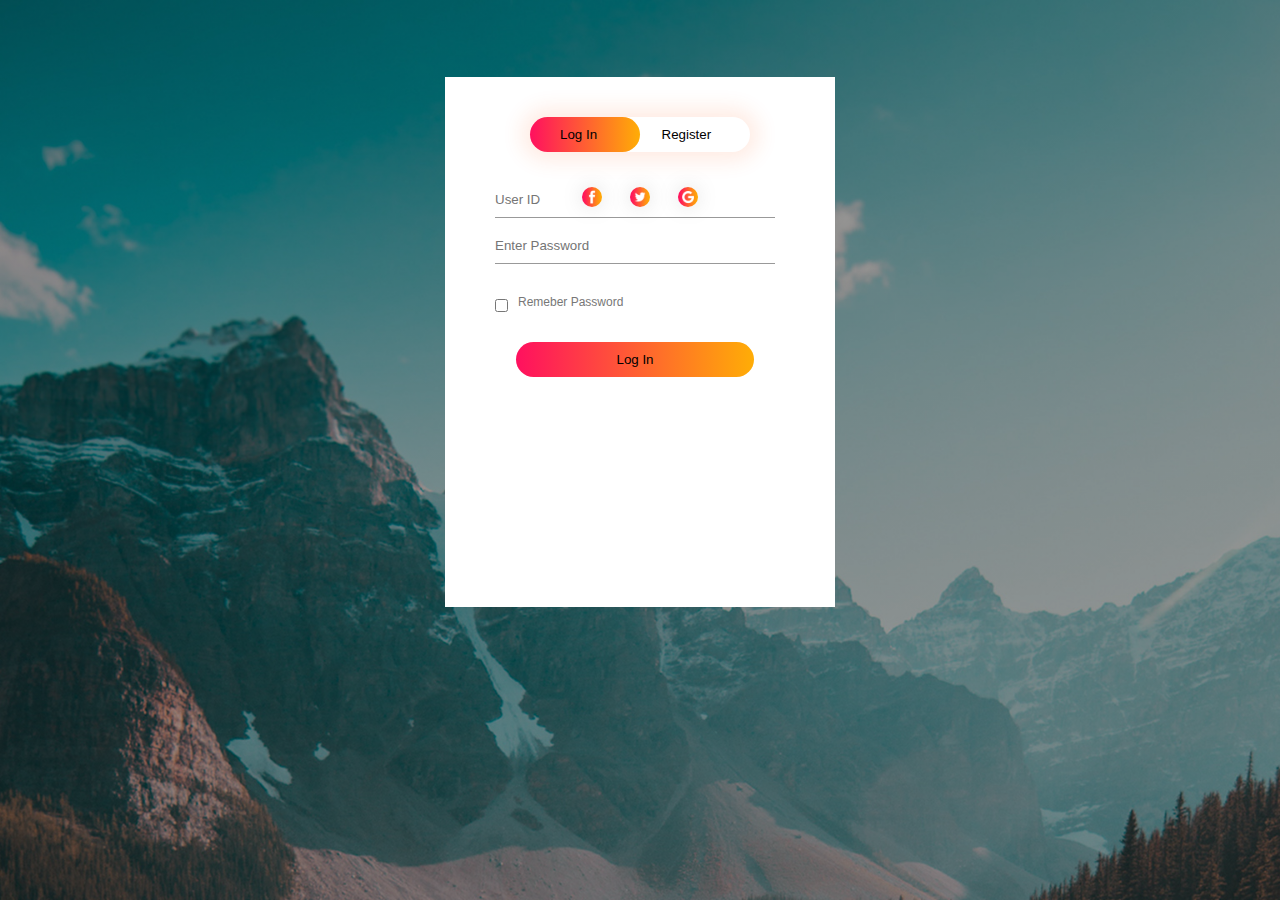
<file: job_board/login_page/index.html>
<html>
<head>
    <title>Login and Register</title>
    <link rel="stylesheet" href="style.css">
</head>
<body>
    <div class="hero">
        <div class="form-box">
            <div class="button-box">
                <div id="btn"></div>
                <button type="button" class="toggle-btn" onclick="login()">Log In</button>
                <button type="button" class="toggle-btn" onclick="register()">Register</button>
            </div>
            <div class="social-icons">
            <img src="fb.png">
            <img src="tw.png">
            <img src="gp.png">
        </div>
        <form id="LOGIN" class="input-group">
            <input type="text" class="input-field" placeholder="User ID" required>
            <input type="text" class="input-field" placeholder="Enter Password" required>
            <input type="checkbox" class="Check-box"><span>Remeber Password</span>
            <button type="submit" class="submit-btn">Log In</button>
        </form>
        <form id="REGISTER"class="input-group">
            <input type="text" class="input-field" placeholder="User ID" required>
            <input type="email" class="input-field" placeholder="Email Address" required>
            <input type="text" class="input-field" placeholder="Enter Password" required>
            <input type="checkbox" class="Check-box"><span>I agree to the terms & conditions</span>
            <button type="submit" class="submit-btn">Log In</button>
        </form>
        </div>
        
    </div>
    
    <script>
    var x = document.getElementById("LOGIN");
    var y = document.getElementById("REGISTER");
    var z = document.getElementById("btn");
    
    function register(){
        x.style.left = "-400px";
        y.style.left = "50px";
        z.style.left = "110px";
    }        
    function login(){
        x.style.left = "50px";
        y.style.left = "450px";
        z.style.left = "0";
    }
        
    </script>
         
    
</body>
</html>
</file>
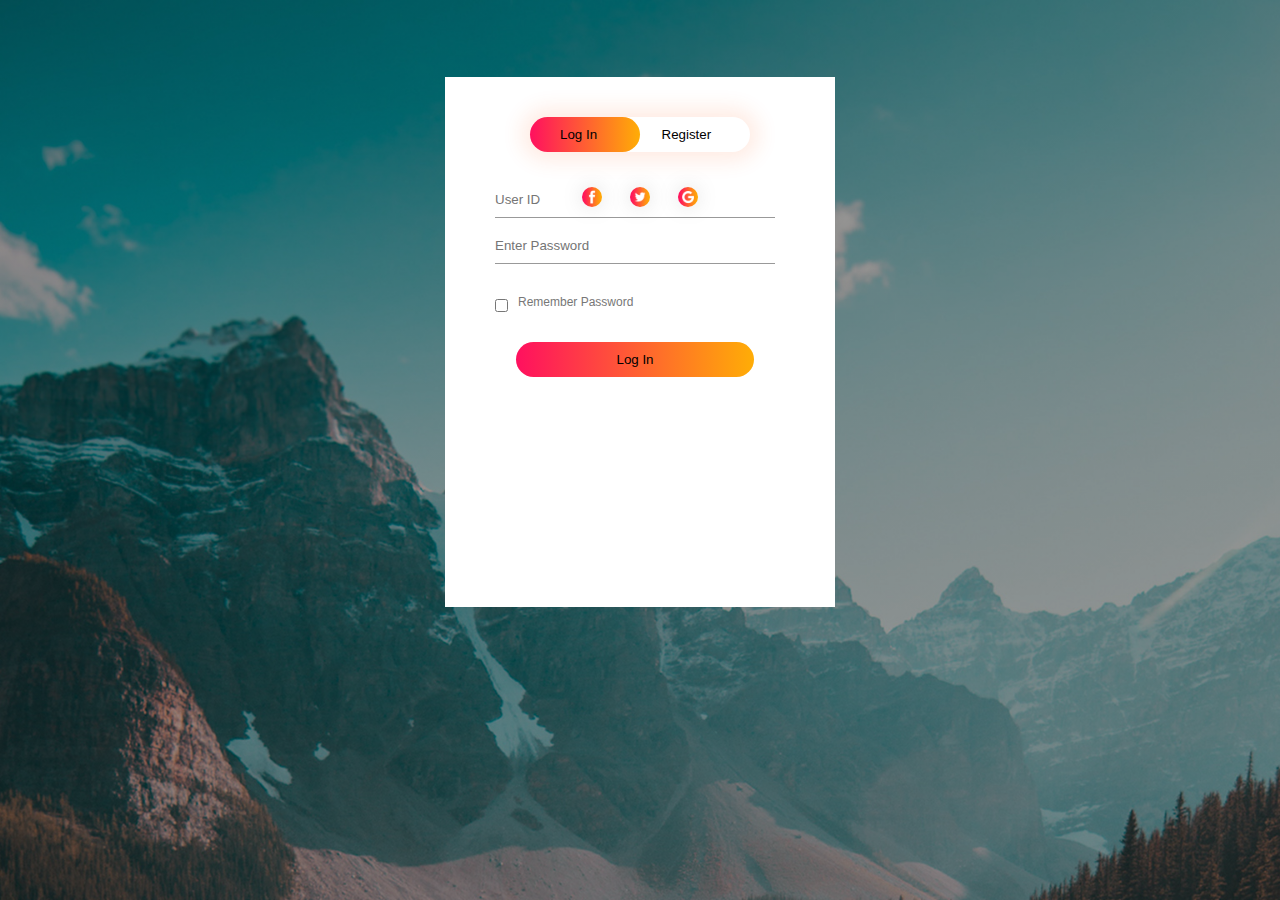
<file: jobapp/login_page/index.html>
<html>
<head>
    <title>Login and Register</title>
    <link rel="stylesheet" href="style.css">
</head>
<body>
    <div class="hero">
        <div class="form-box">
            <div class="button-box">
                <div id="btn"></div>
                <button type="button" class="toggle-btn" onclick="login()">Log In</button>
                <button type="button" class="toggle-btn" onclick="register()">Register</button>
            </div>
            <div class="social-icons">
            <img src="fb.png">
            <img src="tw.png">
            <img src="gp.png">
        </div>
        <form id="LOGIN" class="input-group">
            <input type="text" class="input-field" placeholder="User ID" required>
            <input type="text" class="input-field" placeholder="Enter Password" required>
            <input type="checkbox" class="Check-box"><span>Remember Password</span>
            <button type="submit" class="submit-btn">Log In</button>
        </form>
        <form id="REGISTER"class="input-group">
            <input type="text" class="input-field" placeholder="User ID" required>
            <input type="email" class="input-field" placeholder="Email Address" required>
            <input type="text" class="input-field" placeholder="Enter Password" required>
            <input type="checkbox" class="Check-box"><span>I agree to the terms & conditions</span>
            <button type="submit" class="submit-btn">Log In</button>
        </form>
        </div>
        
    </div>
    
    <script>
    var x = document.getElementById("LOGIN");
    var y = document.getElementById("REGISTER");
    var z = document.getElementById("btn");
    
    function register(){
        x.style.left = "-400px";
        y.style.left = "50px";
        z.style.left = "110px";
    }        
    function login(){
        x.style.left = "50px";
        y.style.left = "450px";
        z.style.left = "0";
    }
        
    </script>
         
    
</body>
</html>
</file>
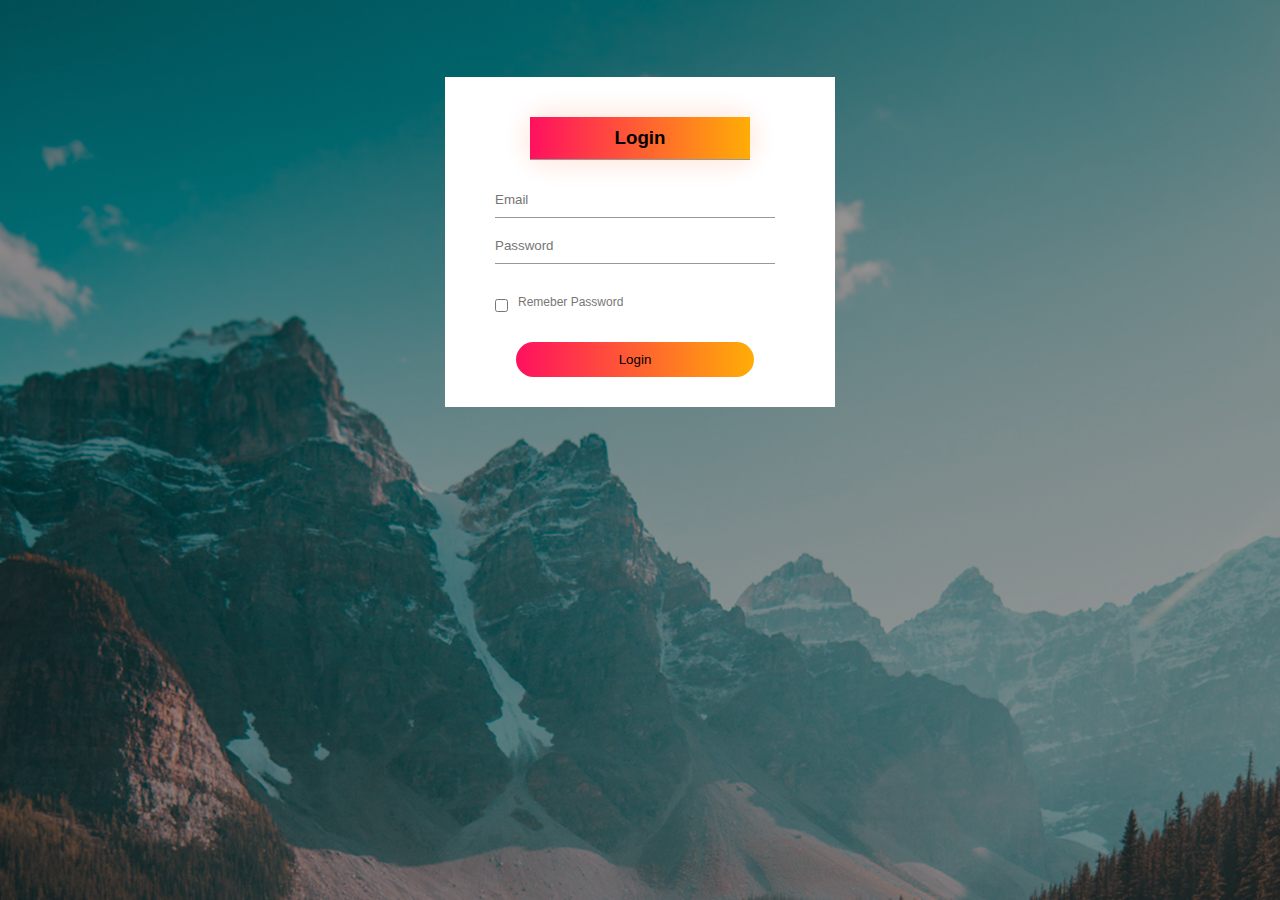
<file: job_board/login_page/login.html>
<html>
<head>
    <title>Login and Register</title>
    <link rel="stylesheet" href="style.css">
</head>
<body>
    <div class="hero">
        <div class="form-box-login">
            <div class="button-box">
                <h3 class="input-field-title">Login</h3>
            </div>
            
        <form id="EMPLOYEE" class="input-group">
           <input type="text" class="input-field" placeholder="Email" required> <input type="password" class="input-field" placeholder="Password" value="" required>
            <input type="checkbox" class="Check-box"><span>Remeber Password</span>
            <button type="submit" class="submit-btn">Login</button>
        </form>
        <form id="HIRER"class="input-group">
            <h3 class="input-field-title">Register as Hirer</h3>
            <input type="text" class="input-field" placeholder="First Name" required>
            <input type="text" class="input-field" placeholder="Last Name" required>
            <input type="text" class="input-field" placeholder="Email" required> <input type="password" class="input-field" placeholder="Enter Password" value="" required>
            <input type="password" class="input-field" placeholder="Confirm Password" value="" required>
            <input type="checkbox" class="Check-box"><span>I agree to the terms & conditions</span>
            <button type="submit" class="submit-btn">Register as Hirer</button>
        </form>
        </div>
        
    </div>
    
    <script>
    var x = document.getElementById("EMPLOYEE");
    var y = document.getElementById("HIRER");
    var z = document.getElementById("btn");
    
    function register(){
        x.style.left = "-400px";
        y.style.left = "50px";
        z.style.left = "110px";
    }        
    function login(){
        x.style.left = "50px";
        y.style.left = "450px";
        z.style.left = "0";
    }
        
    </script>
         
    
</body>
</html>
</file>
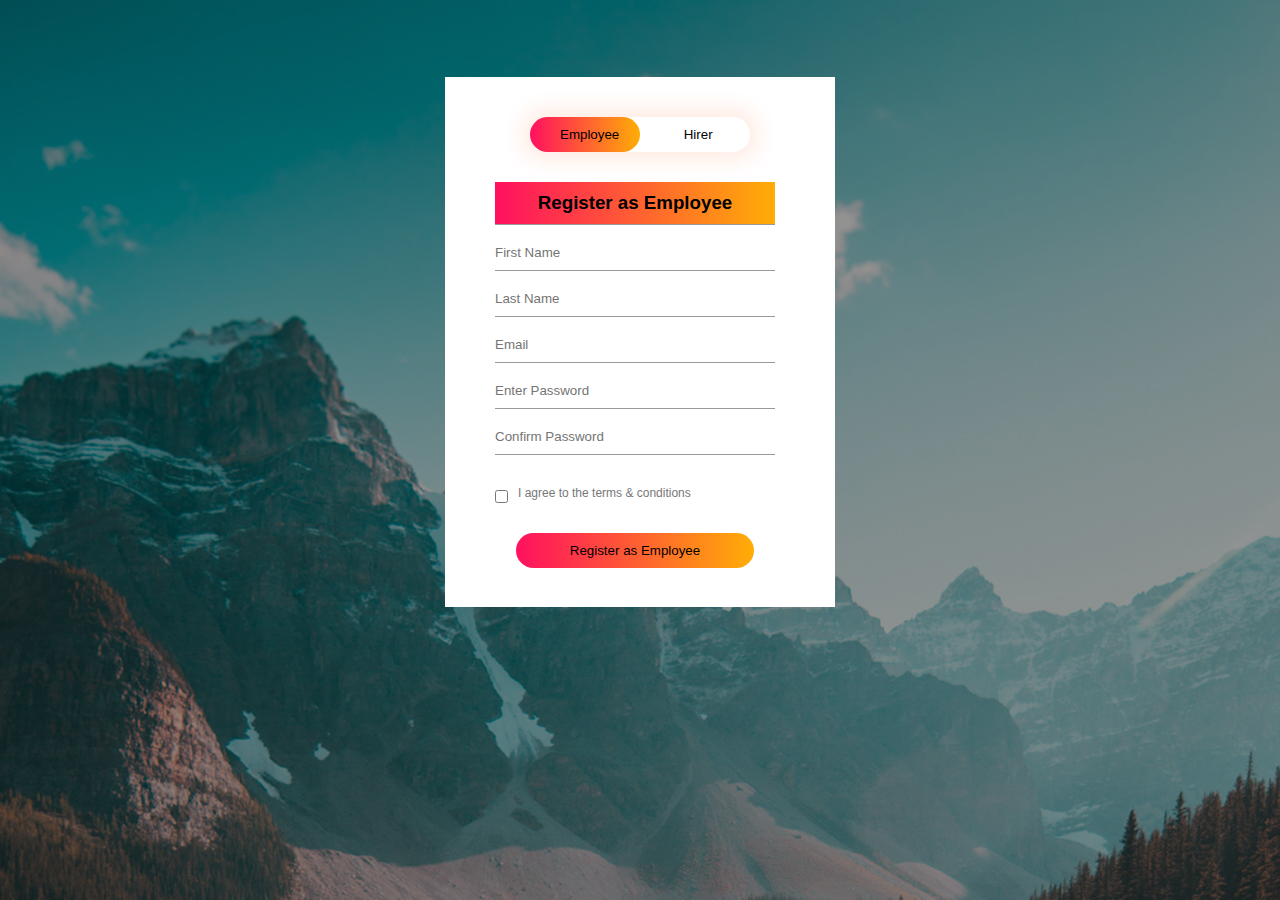
<file: job_board/login_page/register.html>
<html>
<head>
    <title>Login and Register</title>
    <link rel="stylesheet" href="style.css">
</head>
<body>
    <div class="hero">
        <div class="form-box">
            <div class="button-box">
                <div id="btn"></div>
                <button type="button" class="toggle-btn" onclick="login()">Employee</button>
                <button type="button" class="toggle-btn" onclick="register()">Hirer</button>
            </div>
            
        <form id="EMPLOYEE" class="input-group">
            <h3 class="input-field-title">Register as Employee</h3>
            <input type="text" class="input-field" placeholder="First Name" required>
            <input type="text" class="input-field" placeholder="Last Name" required>
            <input type="text" class="input-field" placeholder="Email" required> <input type="password" class="input-field" placeholder="Enter Password" value="" required>
            <input type="password" class="input-field" placeholder="Confirm Password" value="" required>
            <input type="checkbox" class="Check-box"><span>I agree to the terms & conditions</span>
            <button type="submit" class="submit-btn">Register as Employee</button>
        </form>
        <form id="HIRER"class="input-group">
            <h3 class="input-field-title">Register as Hirer</h3>
            <input type="text" class="input-field" placeholder="First Name" required>
            <input type="text" class="input-field" placeholder="Last Name" required>
            <input type="text" class="input-field" placeholder="Email" required> <input type="password" class="input-field" placeholder="Enter Password" value="" required>
            <input type="password" class="input-field" placeholder="Confirm Password" value="" required>
            <input type="checkbox" class="Check-box"><span>I agree to the terms & conditions</span>
            <button type="submit" class="submit-btn">Register as Hirer</button>
        </form>
        </div>
        
    </div>
    
    <script>
    var x = document.getElementById("EMPLOYEE");
    var y = document.getElementById("HIRER");
    var z = document.getElementById("btn");
    
    function register(){
        x.style.left = "-400px";
        y.style.left = "50px";
        z.style.left = "110px";
    }        
    function login(){
        x.style.left = "50px";
        y.style.left = "450px";
        z.style.left = "0";
    }
        
    </script>
         
    
</body>
</html>
</file>
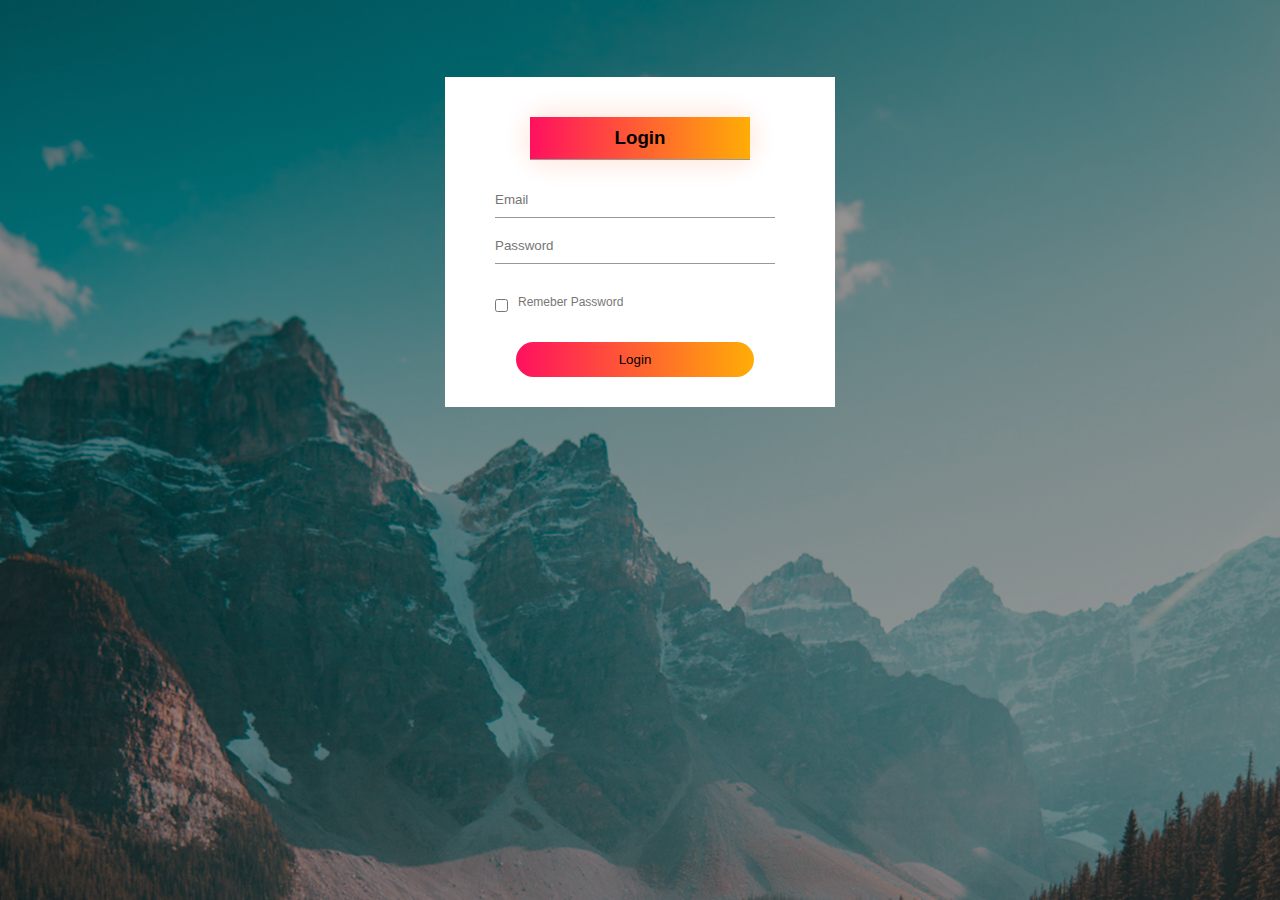
<file: jobapp - Apr. 6/login_page/login.html>
<html>
<head>
    <title>Login and Register</title>
    <link rel="stylesheet" href="style.css">
</head>
<body>
    <div class="hero">
        <div class="form-box-login">
            <div class="button-box">
                <h3 class="input-field-title">Login</h3>
            </div>
            
        <form id="EMPLOYEE" class="input-group">
           <input type="text" class="input-field" placeholder="Email" required> <input type="password" class="input-field" placeholder="Password" value="" required>
            <input type="checkbox" class="Check-box"><span>Remeber Password</span>
            <button type="submit" class="submit-btn">Login</button>
        </form>
        <form id="HIRER"class="input-group">
            <h3 class="input-field-title">Register as Hirer</h3>
            <input type="text" class="input-field" placeholder="First Name" required>
            <input type="text" class="input-field" placeholder="Last Name" required>
            <input type="text" class="input-field" placeholder="Email" required> <input type="password" class="input-field" placeholder="Enter Password" value="" required>
            <input type="password" class="input-field" placeholder="Confirm Password" value="" required>
            <input type="checkbox" class="Check-box"><span>I agree to the terms & conditions</span>
            <button type="submit" class="submit-btn">Register as Hirer</button>
        </form>
        </div>
        
    </div>
    
    <script>
    var x = document.getElementById("EMPLOYEE");
    var y = document.getElementById("HIRER");
    var z = document.getElementById("btn");
    
    function register(){
        x.style.left = "-400px";
        y.style.left = "50px";
        z.style.left = "110px";
    }        
    function login(){
        x.style.left = "50px";
        y.style.left = "450px";
        z.style.left = "0";
    }
        
    </script>
         
    
</body>
</html>
</file>
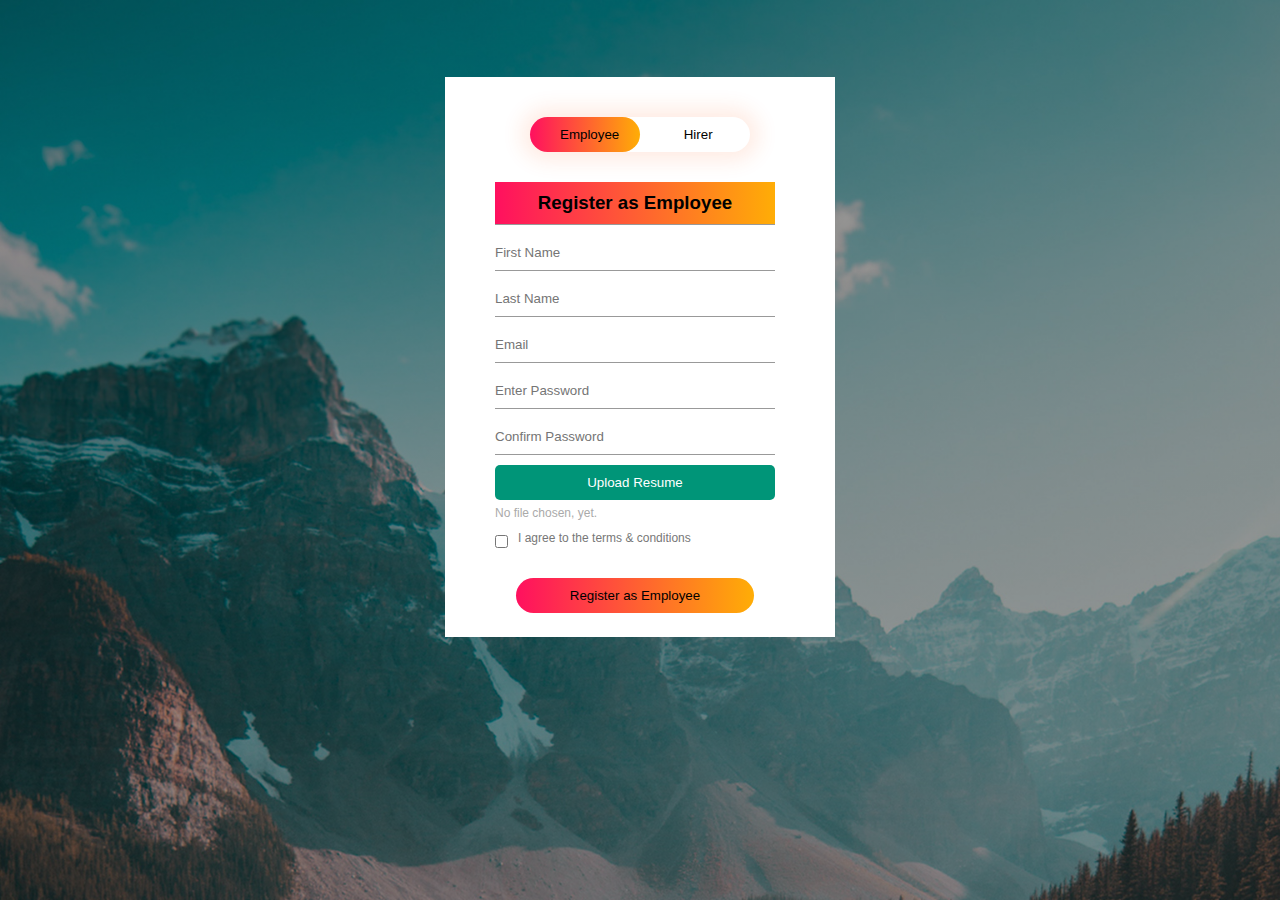
<file: jobapp - Apr. 6/login_page/register.html>
<html>
<head>
    <title>Login and Register</title>
    <link rel="stylesheet" href="style.css">
</head>
<body>
    
    
    
    <div class="hero">
        
        
        
        <div class="form-box">
            <div class="button-box">
                <div id="btn"></div>
                <button type="button" class="toggle-btn" onclick="login()">Employee</button>
                <button type="button" class="toggle-btn" onclick="register()">Hirer</button>
            </div>
        <!--EMPLOYEE Registration Form -->
        <form id="EMPLOYEE" class="input-group" action="authenticate.php" method="post">
            <h3 class="input-field-title">Register as Employee</h3>
            <!--First Name Input Box -->
            <input type="text" class="input-field" placeholder="First Name" name="employee_firstname" id="employee_firstname" required>
            <!--Last Name Input Box-->
            <input type="text" class="input-field" placeholder="Last Name" name="employee_lastname" id="employee_lastname" required>
            <!--Email Input Box -->
            <input type="text" class="input-field" placeholder="Email" name="employee_email" id="employee_email" required> 
            <!--Password Input Box -->
            <input type="password" class="input-field" placeholder="Enter Password" value="" name="employee_password" id="employee_password" required>
            <!--Password Confirmation Input Box -->
            <input type="password" class="input-field" placeholder="Confirm Password" value="" name="employee_cpassword" id="employee_cpassword" required>
            <!--Upload Resume Button -->
            <input class="resume-btn" type="file" id="resume" name="resume" hidden="hidden">
            <button class="resume-btn" type="button" id="resume_button">Upload Resume</button>
            <span class="resume-btn-text" id="custom-text">No file chosen, yet.</span>
            <input type="checkbox" class="check-box"><span>I agree to the terms & conditions</span>
            <button type="submit" class="submit-btn">Register as Employee</button>
        </form>
            
        <!--HIRER Registration Form -->
        <form id="HIRER"class="input-group" action="authenticate.php" method="post">
            <h3 class="input-field-title">Register as Hirer</h3>
            <!--First Name Input Box -->
            <input type="text" class="input-field" placeholder="First Name" name="hirer_firstname" id="hirer_firstname" required>
            <!--Last Name Input Box-->
            <input type="text" class="input-field" placeholder="Last Name" name="hirer_lastname" id="hirer_lastname" required>
            <!--Email Input Box -->
            <input type="text" class="input-field" placeholder="Email" name="hirer_email" id="hirer_email" required>
            <!--Password Input Box -->
            <input type="password" class="input-field" placeholder="Enter Password" value="" name="hirer_password" id="hirer_password" required>
            <!--Password Confirmation Input Box -->
            <input type="password" class="input-field" placeholder="Confirm Password" value="" name="hirer_cpassword" id="hirer_cpassword" required>
            <input type="checkbox" class="check-box"><span>I agree to the terms & conditions</span>
            <button type="submit" class="submit-btn">Register as Hirer</button>
        </form>
        </div>
        
        
    </div>
    
    
    <!--Script for switching between Employee and Hirer tabs -->
    <script>
    var x = document.getElementById("EMPLOYEE");
    var y = document.getElementById("HIRER");
    var z = document.getElementById("btn");
    
    function register(){
        x.style.left = "-400px";
        y.style.left = "50px";
        z.style.left = "110px";
    }        
    function login(){
        x.style.left = "50px";
        y.style.left = "450px";
        z.style.left = "0";
    }
        
    </script>
    
    <!--Script for showing the chosen file for the upload resume button -->
    <!--this script return the given file name without including the path-->
    <script type="text/javascript">
        const resumeFile = document.getElementById("resume");
        const resumeBtn = document.getElementById("resume_button");
        const customText = document.getElementById("custom-text");
        
        resumeBtn.addEventListener("click", function(){
            resumeFile.click();
        });
        
        resumeFile.addEventListener("change", function(){
            if(resumeFile.value){
                customText.innerHTML = resumeFile.value.match(/[\/\\]([\w\d\s\.\-\(\)]+)$/)[1];
            } else{
                customText.innerHTML = "No file chosen, yet."
            }
        });
        
    </script>
    
    
</body>
</html>
</file>
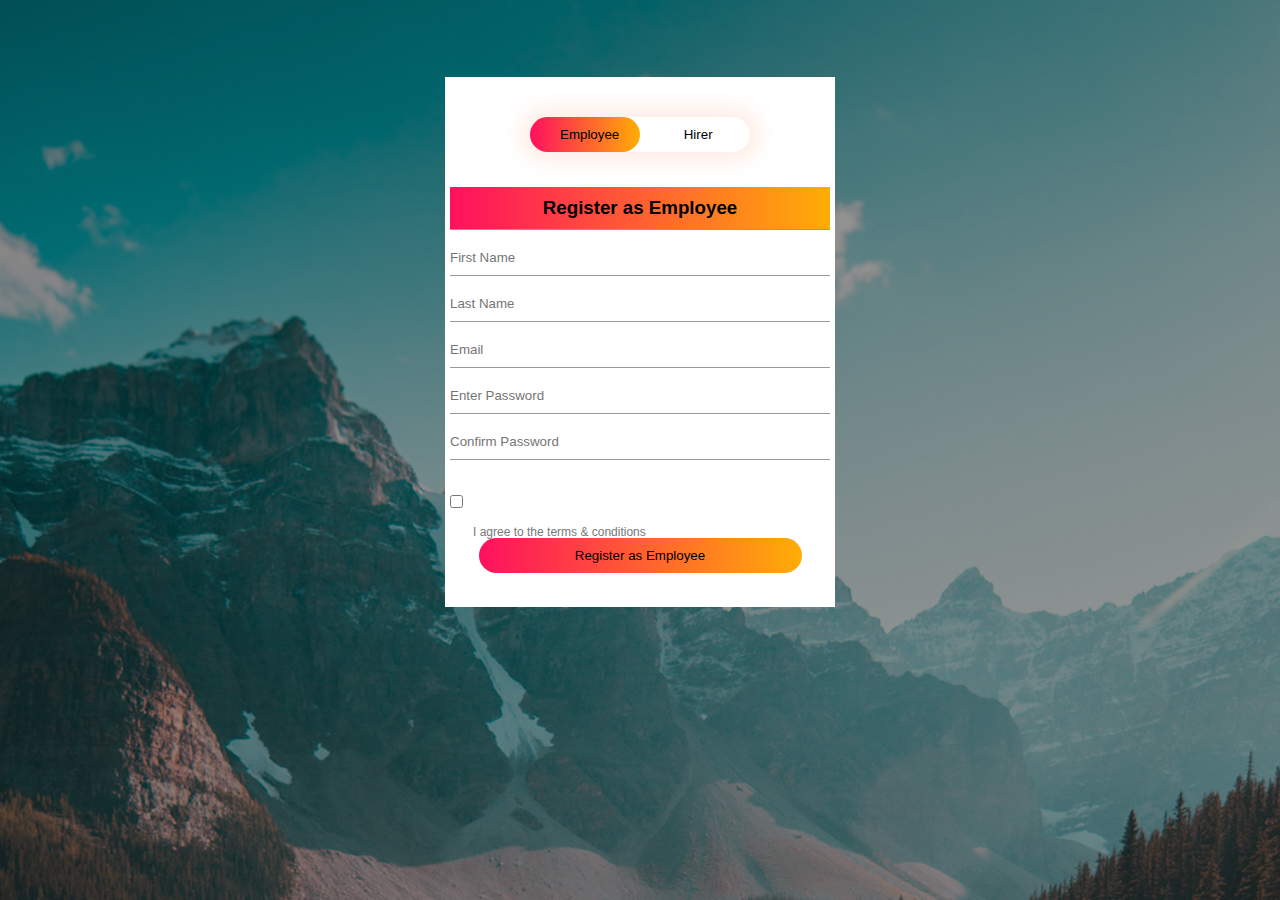
<file: jobapp/login_page/register.html>
<html>
<head>
    <title>Login and Register</title>
    <link rel="stylesheet" href="style.css">
</head>
<body>
    <form action = "insert.php" method = "POST"> 

    <div class="hero">
        <div class="form-box">
            <div class="button-box">
                <div id="btn"></div>
                <button type="button" class="toggle-btn" onclick="login()">Employee</button>
                <button type="button" class="toggle-btn" onclick="register()">Hirer</button>
            </div>
        <form id="EMPLOYEE" class="input-group">
            <h3 class="input-field-title">Register as Employee</h3>
            <input type="text" class="input-field" placeholder="First Name" required>
            <input type="text" class="input-field" placeholder="Last Name" required>
            <input type="text" class="input-field" placeholder="Email" required> <input type="password" class="input-field" placeholder="Enter Password" value="" required>
            <input type="password" class="input-field" placeholder="Confirm Password" value="" required>
            <input type="checkbox" class="Check-box"><span>I agree to the terms & conditions</span>
            <button type="submit" class="submit-btn">Register as Employee</button>
        </form>
        <form id="HIRER"class="input-group">
            <h3 class="input-field-title">Register as Hirer</h3>
            <input type="text" class="input-field" placeholder="First Name" required>
            <input type="text" class="input-field" placeholder="Last Name" required>
            <input type="text" class="input-field" placeholder="Email" required> <input type="password" class="input-field" placeholder="Enter Password" value="" required>
            <input type="password" class="input-field" placeholder="Confirm Password" value="" required>
            <input type="checkbox" class="Check-box"><span>I agree to the terms & conditions</span>
            <button type="submit" class="submit-btn">Register as Hirer</button>
        </form>
        </div>
        
    </div>
    </form>

    
    <script>
    var x = document.getElementById("EMPLOYEE");
    var y = document.getElementById("HIRER");
    var z = document.getElementById("btn");
    
    function register(){
        x.style.left = "-400px";
        y.style.left = "50px";
        z.style.left = "110px";
    }        
    function login(){
        x.style.left = "50px";
        y.style.left = "450px";
        z.style.left = "0";
    }
        
    </script>
         
    
</body>
</html>
</file>
<file: job_board/login_page/style.css>
*{
    margin: 0;
    padding: 0;
    font-family: sans-serif;
}
.hero{
    height: 100%;
    width: 100%;
    background-image: linear-gradient(rgba(0,0,0,0.4),rgba(0,0,0,0.4)),url(banner.jpg);
    background-position: center;
    background-size: cover;
    position: absolute; 
}
.form-box{
    width: 380px;
    height: 520px;
    position: relative;
    margin: 6% auto;
    background: #fff;
    padding: 5px;
    overflow: hidden;
}
.form-box-login{
    width: 380px;
    height: 320px;
    position: relative;
    margin: 6% auto;
    background: #fff;
    padding: 5px;
    overflow: hidden;
}
.button-box{
    width: 220px;
    margin: 35px auto;
    position: relative;
    box-shadow: 0 0 20px 9px #ff61241f;
    border-radius: 30px;
}
.toggle-btn{
    padding: 10px 30px;
    cursor: pointer;
    background: transparent;
    border: 0;
    outline: none;
    position: relative;
}
#btn{
    top: 0;
    left: 0;
    position: absolute;
    width: 110px;
    height: 100%;
    background: linear-gradient(to right, #ff105f, #ffad06);
    border-radius: 30px;
    transition: .5s;
}
.register-icon{
    margin: 30px auto;
    text-align: center;
}
.register-heading{
    text-align: center;
    margin-top: 8%;
    margin-bottom: -15%;
    color: #495057;
}
.social-icons{
    margin: 30px auto;
    text-align: center;
}
.social-icons img{
    width: 20px;
    margin: 0 12px;
    box-shadow: 0 0 20px 0 #7f7f7f3d;
    cursor: pointer;
    border-radius: 50%;
}
.input-group{
    top: 100px;
    position: absolute;
    width: 280px;
    transition: .5s;
}
.input-field{
    width: 100%;
    padding: 10px 0;
    margin: 5px 0;
    border-left: 0;
    border-top: 0;
    border-right: 0;
    border-bottom: 1px solid #999;
    background: transparent;
}
.input-field-title{
    width: 100%;
    padding: 10px 0;
    margin: 5px 0;
    border-left: 0;
    border-top: 0;
    border-right: 0;
    border-bottom: 1px solid #999;
    background: linear-gradient(to right, #ff105f, #ffad06);
    text-align: center;
}
.submit-btn{
    width: 85%;
    padding: 10px 30px;
    cursor: pointer;
    display: block;
    margin: auto;
    background: linear-gradient(to right, #ff105f, #ffad06);
    border: 0;
    outline: none;
    border-radius: 30px;
}
.check-box{
    margin: 30px 10px 30px 0;
}
span{
    color: #777;
    font-size: 12px;
    bottom: 68px;
    position: absolute;
}
#LOGIN{
    left: 50px;
}
#REGISTER{
    left: 450px;
}
#EMPLOYEE{
    left: 50px;
}
#HIRER{
    left: 450px;
}
</file>
<file: jobapp/login_page/style.css>
*{
    margin: 0;
    padding: 0;
    font-family: sans-serif;
}
.hero{
    height: 100%;
    width: 100%;
    background-image: linear-gradient(rgba(0,0,0,0.4),rgba(0,0,0,0.4)),url(banner.jpg);
    background-position: center;
    background-size: cover;
    position: absolute; 
}
.form-box{
    width: 380px;
    height: 520px;
    position: relative;
    margin: 6% auto;
    background: #fff;
    padding: 5px;
    overflow: hidden;
}
.form-box-login{
    width: 380px;
    height: 320px;
    position: relative;
    margin: 6% auto;
    background: #fff;
    padding: 5px;
    overflow: hidden;
}
.button-box{
    width: 220px;
    margin: 35px auto;
    position: relative;
    box-shadow: 0 0 20px 9px #ff61241f;
    border-radius: 30px;
}
.toggle-btn{
    padding: 10px 30px;
    cursor: pointer;
    background: transparent;
    border: 0;
    outline: none;
    position: relative;
}
#btn{
    top: 0;
    left: 0;
    position: absolute;
    width: 110px;
    height: 100%;
    background: linear-gradient(to right, #ff105f, #ffad06);
    border-radius: 30px;
    transition: .5s;
}
.register-icon{
    margin: 30px auto;
    text-align: center;
}
.register-heading{
    text-align: center;
    margin-top: 8%;
    margin-bottom: -15%;
    color: #495057;
}
.social-icons{
    margin: 30px auto;
    text-align: center;
}
.social-icons img{
    width: 20px;
    margin: 0 12px;
    box-shadow: 0 0 20px 0 #7f7f7f3d;
    cursor: pointer;
    border-radius: 50%;
}
.input-group{
    top: 100px;
    position: absolute;
    width: 280px;
    transition: .5s;
}
.input-field{
    width: 100%;
    padding: 10px 0;
    margin: 5px 0;
    border-left: 0;
    border-top: 0;
    border-right: 0;
    border-bottom: 1px solid #999;
    background: transparent;
}
.input-field-title{
    width: 100%;
    padding: 10px 0;
    margin: 5px 0;
    border-left: 0;
    border-top: 0;
    border-right: 0;
    border-bottom: 1px solid #999;
    background: linear-gradient(to right, #ff105f, #ffad06);
    text-align: center;
}
.submit-btn{
    width: 85%;
    padding: 10px 30px;
    cursor: pointer;
    display: block;
    margin: auto;
    background: linear-gradient(to right, #ff105f, #ffad06);
    border: 0;
    outline: none;
    border-radius: 30px;
}
.check-box{
    margin: 30px 10px 30px 0;
}
span{
    color: #777;
    font-size: 12px;
    bottom: 68px;
    position: absolute;
}
#LOGIN{
    left: 50px;
}
#REGISTER{
    left: 450px;
}
#EMPLOYEE{
    left: 50px;
}
#HIRER{
    left: 450px;
}
</file>
<file: jobapp - Apr. 6/login_page/style.css>
*{
    margin: 0;
    padding: 0;
    font-family: sans-serif;
}
.hero{
    height: 100%;
    width: 100%;
    background-image: linear-gradient(rgba(0,0,0,0.4),rgba(0,0,0,0.4)),url(banner.jpg);
    background-position: center;
    background-size: cover;
    position: absolute; 
}
.form-box{
    width: 380px;
    height: 550px;
    position: relative;
    margin: 6% auto;
    background: #fff;
    padding: 5px;
    overflow: hidden;
}
.form-box-login{
    width: 380px;
    height: 320px;
    position: relative;
    margin: 6% auto;
    background: #fff;
    padding: 5px;
    overflow: hidden;
}
.button-box{
    width: 220px;
    margin: 35px auto;
    position: relative;
    box-shadow: 0 0 20px 9px #ff61241f;
    border-radius: 30px;
}
.toggle-btn{
    padding: 10px 30px;
    cursor: pointer;
    background: transparent;
    border: 0;
    outline: none;
    position: relative;
}
#btn{
    top: 0;
    left: 0;
    position: absolute;
    width: 110px;
    height: 100%;
    background: linear-gradient(to right, #ff105f, #ffad06);
    border-radius: 30px;
    transition: .5s;
}
.register-icon{
    margin: 30px auto;
    text-align: center;
}
.register-heading{
    text-align: center;
    margin-top: 8%;
    margin-bottom: -15%;
    color: #495057;
}
.social-icons{
    margin: 30px auto;
    text-align: center;
}
.social-icons img{
    width: 20px;
    margin: 0 12px;
    box-shadow: 0 0 20px 0 #7f7f7f3d;
    cursor: pointer;
    border-radius: 50%;
}
.input-group{
    top: 100px;
    position: absolute;
    width: 280px;
    transition: .5s;
}
.input-field{
    width: 100%;
    padding: 10px 0;
    margin: 5px 0;
    border-left: 0;
    border-top: 0;
    border-right: 0;
    border-bottom: 1px solid #999;
    background: transparent;
}
.input-field-title{
    width: 100%;
    padding: 10px 0;
    margin: 5px 0;
    border-left: 0;
    border-top: 0;
    border-right: 0;
    border-bottom: 1px solid #999;
    background: linear-gradient(to right, #ff105f, #ffad06);
    text-align: center;
}
.submit-btn{
    width: 85%;
    padding: 10px 30px;
    cursor: pointer;
    display: block;
    margin: auto;
    background: linear-gradient(to right, #ff105f, #ffad06);
    border: 0;
    outline: none;
    border-radius: 30px;
}
.check-box{
    margin: 30px 10px 30px 0;
}
span{
    color: #777;
    font-size: 12px;
    bottom: 68px;
    position: absolute;
}
#LOGIN{
    left: 50px;
}
#REGISTER{
    left: 450px;
}
#EMPLOYEE{
    left: 50px;
}
#HIRER{
    left: 450px;
}
.resume-btn{
    padding: 10px;
    color: white;
    background-color: #009578;
    border: 1px solid #000;
    border-radius: 5px;
    cursor: pointer;
    margin: 5px 0;
    border-left: 0;
    border-top: 0;
    border-right: 0;
    border-bottom: 0;
    width: 100%;
}
.resume-btn:hover{
    background-color: aquamarine;
}
.resume-btn-text{
    margin-left: 10px;
    font-family: sans-serif;
    color: #aaa;
    width: 100%;
    padding: 20px 0;
    margin: 5px 0;
    border-left: 0;
    border-top: 0;
    border-right: 0;
    border-bottom: 0;
    background: transparent;
}
</file>
